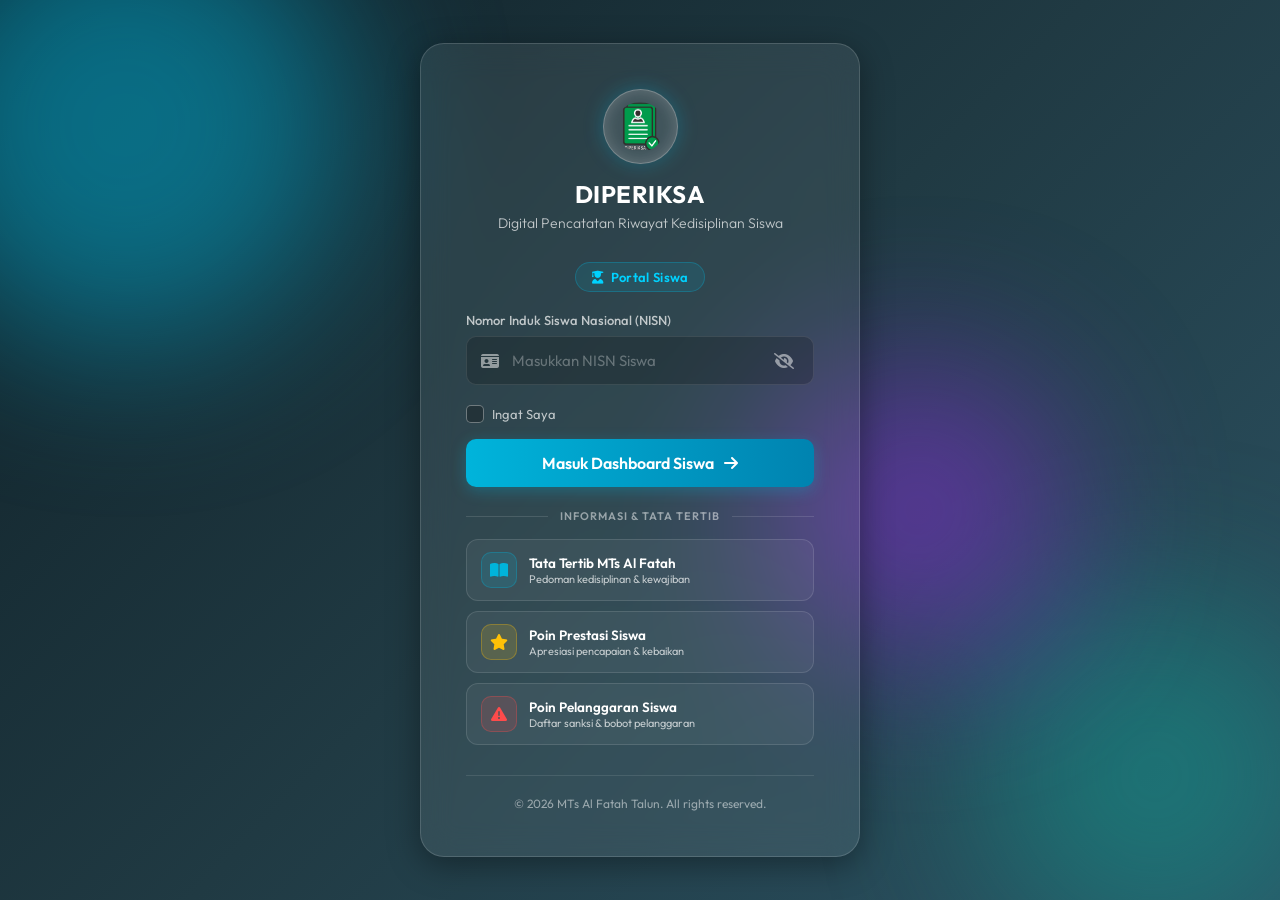
<file: index.html>
<!DOCTYPE html>
<html lang="id">

<head>
    <meta charset="UTF-8">
    <meta name="viewport" content="width=device-width, initial-scale=1.0">
    <title>DIPERIKSA - Portal Siswa MTs Al Fatah</title>
    <link rel="icon" type="image/x-icon" href="mts.ico">
    <meta name="theme-color" content="#2c5364">
    <link rel="manifest" href="site.webmanifest">
    <meta name="description" content="Digital Pencatatan Riwayat Kedisiplinan Siswa Al Fatah">
    <link rel="preconnect" href="https://fonts.googleapis.com">
    <link rel="preconnect" href="https://fonts.gstatic.com" crossorigin>
    <link href="https://fonts.googleapis.com/css2?family=Outfit:wght@300;400;500;600;700&display=swap" rel="stylesheet">
    <link rel="stylesheet" href="style.css">
    <link rel="stylesheet" href="https://cdnjs.cloudflare.com/ajax/libs/font-awesome/6.4.0/css/all.min.css">
</head>

<body>
    <div class="background-shapes">
        <div class="shape shape-1"></div>
        <div class="shape shape-2"></div>
        <div class="shape shape-3"></div>
    </div>

    <div class="login-container">
        <div class="login-header">
            <div class="logo-placeholder">
                <img src="logo.png" alt="Logo MTs Al Fatah" class="logo-img">
            </div>
            <h1>DIPERIKSA</h1>
            <p>Digital Pencatatan Riwayat Kedisiplinan Siswa</p>
        </div>

        <div class="role-badge-container">
            <div class="role-badge role-badge-siswa">
                <i class="fa-solid fa-user-graduate"></i> Portal Siswa
            </div>
        </div>

        <div class="form-wrapper">
            <!-- Form Login Siswa -->
            <form id="siswa-form" class="login-form active" onsubmit="handleLogin(event, 'siswa')">
                <div class="input-group">
                    <label for="nisn">Nomor Induk Siswa Nasional (NISN)</label>
                    <div class="input-wrapper">
                        <i class="fa-solid fa-id-card"></i>
                        <input type="password" id="nisn" placeholder="Masukkan NISN Siswa" required autocomplete="off" inputmode="numeric" pattern="[0-9]*" oninput="this.value = this.value.replace(/[^0-9]/g, '')" onkeypress="return (event.which ? event.which : event.keyCode) >= 48 && (event.which ? event.which : event.keyCode) <= 57">
                        <i class="fa-solid fa-eye-slash toggle-password" title="Tampilkan/Sembunyikan NISN"></i>
                    </div>
                </div>

                <div class="form-options">
                    <label class="remember-me">
                        <input type="checkbox" id="remember-siswa">
                        <span>Ingat Saya</span>
                    </label>
                </div>
                <button type="submit" class="submit-btn">
                    <span>Masuk Dashboard Siswa</span> <i class="fa-solid fa-arrow-right"></i>
                </button>
            </form>
        </div>

        <div class="section-divider">
            <span>Informasi & Tata Tertib</span>
        </div>

        <div class="rules-grid">
            <a href="tata-tertib.html" class="rule-card">
                <div class="rule-card-left">
                    <div class="rule-icon tatib">
                        <i class="fa-solid fa-book-open"></i>
                    </div>
                    <div class="rule-info">
                        <span class="rule-title">Tata Tertib MTs Al Fatah</span>
                        <span class="rule-desc">Pedoman kedisiplinan & kewajiban</span>
                    </div>
                </div>
            </a>

            <a href="point-prestasi.html" class="rule-card">
                <div class="rule-card-left">
                    <div class="rule-icon prestasi">
                        <i class="fa-solid fa-star"></i>
                    </div>
                    <div class="rule-info">
                        <span class="rule-title">Poin Prestasi Siswa</span>
                        <span class="rule-desc">Apresiasi pencapaian & kebaikan</span>
                    </div>
                </div>
            </a>

            <a href="point-pelanggaran.html" class="rule-card">
                <div class="rule-card-left">
                    <div class="rule-icon pelanggaran">
                        <i class="fa-solid fa-triangle-exclamation"></i>
                    </div>
                    <div class="rule-info">
                        <span class="rule-title">Poin Pelanggaran Siswa</span>
                        <span class="rule-desc">Daftar sanksi & bobot pelanggaran</span>
                    </div>
                </div>
            </a>
        </div>

        <div class="login-footer">
            <p>&copy; 2026 MTs Al Fatah Talun. All rights reserved.</p>
        </div>
    </div>

    <!-- PWA Install Prompt Banner -->
    <div id="install-container" class="install-container hidden">
        <div class="install-content">
            <div class="install-info">
                <img src="logo.png" alt="App Icon" class="install-icon">
                <div class="install-text">
                    <strong>Aplikasi DIPERIKSA</strong>
                    <span>Install aplikasi untuk akses lebih cepat</span>
                </div>
            </div>
            <div class="install-actions">
                <button id="install-btn" class="install-btn">Install</button>
                <button id="close-install-btn" class="close-install-btn"><i class="fa-solid fa-xmark"></i></button>
            </div>
        </div>
    </div>

    <!-- Notification Toast -->
    <div id="toast" class="toast">
        <i class="fa-solid fa-circle-exclamation toast-icon"></i>
        <span id="toast-message">Pesan notifikasi</span>
    </div>

    <script src="protection.js"></script>
    <script src="script.js"></script>
</body>

</html>
</file>
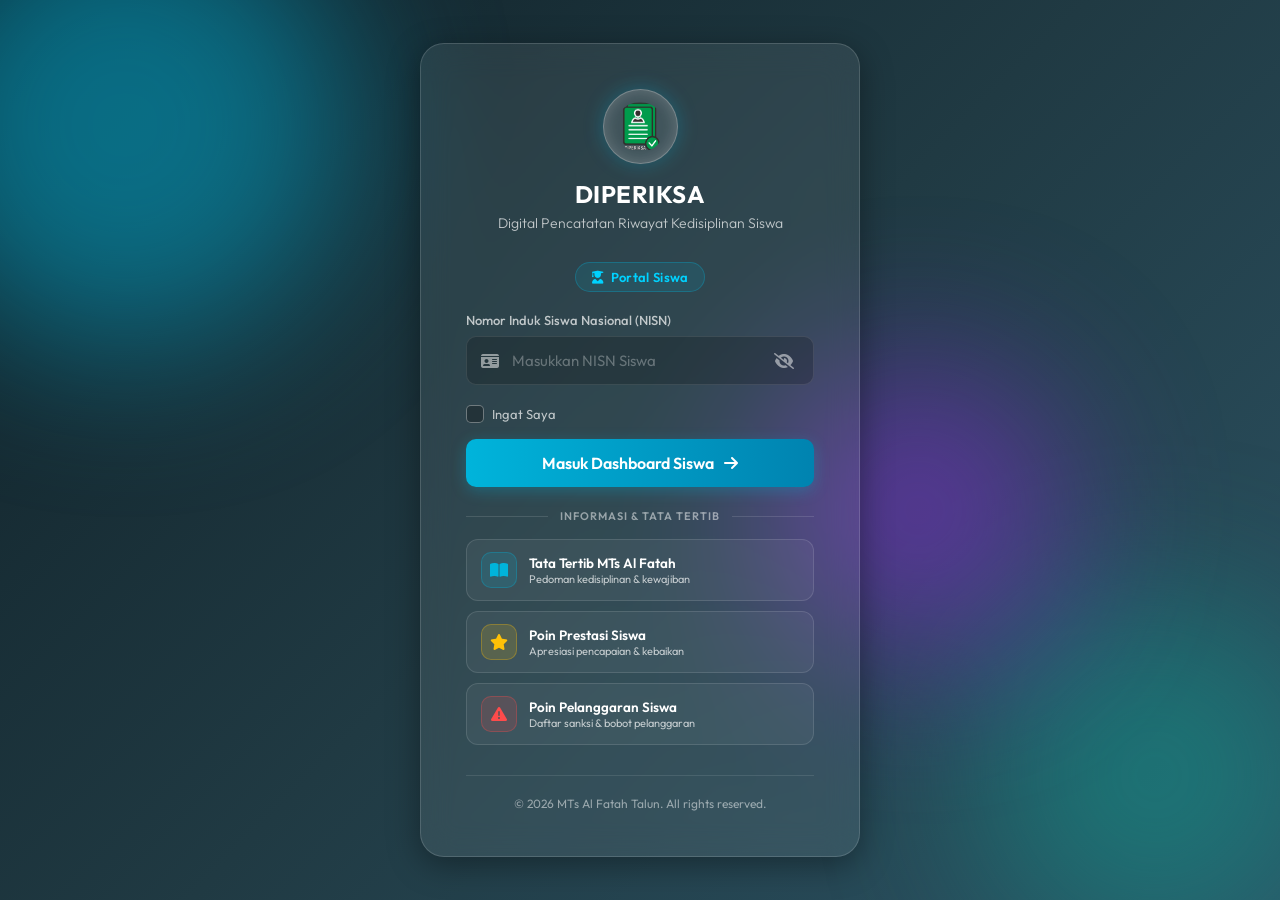
<file: dashboard-siswa.html>
<!DOCTYPE html>
<html lang="id">

<head>
    <meta charset="UTF-8">
    <meta name="viewport" content="width=device-width, initial-scale=1.0">
    <title>Dashboard Siswa - DIPERIKSA</title>
    <link rel="icon" type="image/x-icon" href="mts.ico">
    <meta name="description" content="Dashboard Siswa Digital Pencatatan Riwayat Kedisiplinan">
    <link rel="preconnect" href="https://fonts.googleapis.com">
    <link rel="preconnect" href="https://fonts.gstatic.com" crossorigin>
    <link href="https://fonts.googleapis.com/css2?family=Outfit:wght@300;400;500;600;700&display=swap" rel="stylesheet">
    <link rel="stylesheet" href="https://cdnjs.cloudflare.com/ajax/libs/font-awesome/6.4.0/css/all.min.css">
    <style>
        :root {
            --bg-color: #f4f7f6;
            --primary-color: #2c5364;
            --accent-color: #00b4db;
            --danger-color: #ff4b4b;
            --text-main: #333;
            --text-muted: #666;
            --card-bg: #ffffff;
            --border-radius: 16px;
            --shadow: 0 10px 30px rgba(0, 0, 0, 0.08);
            --transition: all 0.3s ease;
        }

        * {
            margin: 0;
            padding: 0;
            box-sizing: border-box;
            font-family: 'Outfit', sans-serif;
        }

        html {
            width: 100%;
            max-width: 100%;
            overflow-x: clip !important;
            overscroll-behavior-x: none;
            -webkit-text-size-adjust: 100%;
        }

        body {
            background-color: var(--bg-color);
            color: var(--text-main);
            min-height: 100vh;
            min-height: 100dvh;
            width: 100%;
            max-width: 100%;
            display: flex;
            flex-direction: column;
            overflow-x: clip !important;
            position: relative;
            touch-action: pan-y;
            overscroll-behavior-x: none;
        }

        /* Navbar */
        .navbar {
            background: linear-gradient(135deg, #0f2027, #203a43, #2c5364);
            color: white;
            padding: 15px 30px;
            display: flex;
            justify-content: space-between;
            align-items: center;
            box-shadow: 0 4px 15px rgba(0, 0, 0, 0.1);
            position: -webkit-sticky;
            position: sticky;
            top: 0;
            z-index: 1000;
        }

        .nav-brand {
            display: flex;
            align-items: center;
            gap: 10px;
            font-weight: 700;
            font-size: 20px;
        }

        .logout-btn {
            background: rgba(255, 255, 255, 0.1);
            color: white;
            border: 1px solid rgba(255, 255, 255, 0.2);
            padding: 8px 16px;
            border-radius: 8px;
            cursor: pointer;
            text-decoration: none;
            font-size: 14px;
            transition: var(--transition);
            display: flex;
            align-items: center;
            gap: 8px;
        }

        .logout-btn:hover {
            background: rgba(255, 75, 75, 0.2);
            border-color: rgba(255, 75, 75, 0.5);
            color: #ffbaba;
        }

        /* Main Content */
        .container {
            flex: 1;
            max-width: 1000px;
            width: 100%;
            margin: 40px auto;
            padding: 0 20px;
        }

        .dashboard-header {
            margin-bottom: 30px;
        }

        .dashboard-header h1 {
            font-size: 28px;
            color: var(--primary-color);
            margin-bottom: 5px;
        }

        .dashboard-header p {
            color: var(--text-muted);
        }

        /* Loading State */
        .loader-container {
            display: flex;
            flex-direction: column;
            align-items: center;
            justify-content: center;
            padding: 50px 0;
            color: var(--accent-color);
        }

        .loader-container i {
            font-size: 40px;
            margin-bottom: 15px;
        }

        /* Profile Card */
        .profile-card {
            background: var(--card-bg);
            border-radius: var(--border-radius);
            padding: 30px;
            box-shadow: var(--shadow);
            margin-bottom: 30px;
            display: flex;
            align-items: center;
            gap: 25px;
            border-left: 5px solid var(--accent-color);
            display: none;
            /* Hidden until loaded */
        }

        .profile-icon {
            width: 100px;
            height: 100px;
            background: rgba(0, 180, 219, 0.1);
            color: var(--accent-color);
            border-radius: 50%;
            display: flex;
            justify-content: center;
            align-items: center;
            font-size: 45px;
            overflow: hidden;
        }

        .profile-icon img {
            width: 100%;
            height: 100%;
            object-fit: contain;
            border-radius: 50%;
        }

        .profile-info h2 {
            font-size: 24px;
            margin-bottom: 10px;
            color: var(--primary-color);
        }

        .info-grid {
            display: flex;
            gap: 30px;
        }

        .info-item {
            display: flex;
            flex-direction: column;
        }

        .info-label {
            font-size: 12px;
            color: var(--text-muted);
            text-transform: uppercase;
            letter-spacing: 1px;
            margin-bottom: 3px;
        }

        .info-val {
            font-size: 16px;
            font-weight: 600;
        }

        /* Total Points Card */
        .points-summary {
            color: white;
            border-radius: 12px;
            padding: 15px 25px;
            display: flex;
            flex-direction: column;
            align-items: center;
            justify-content: center;
            margin-left: auto;
            transition: all 0.5s ease;
        }

        .points-summary.bg-green {
            background: linear-gradient(135deg, #11998e, #38ef7d);
            box-shadow: 0 5px 15px rgba(17, 153, 142, 0.3);
        }

        .points-summary.bg-yellow {
            background: linear-gradient(135deg, #f2c94c, #f2994a);
            box-shadow: 0 5px 15px rgba(242, 201, 76, 0.3);
        }

        .points-summary.bg-red {
            background: linear-gradient(135deg, #ff4b4b, #ff7b7b);
            box-shadow: 0 5px 15px rgba(255, 75, 75, 0.3);
        }

        .points-summary.bg-brown {
            background: linear-gradient(135deg, #8D6E63, #5D4037);
            box-shadow: 0 5px 15px rgba(93, 64, 55, 0.3);
        }

        .points-summary.bg-silver {
            background: linear-gradient(135deg, #e0e0e0, #9e9e9e);
            box-shadow: 0 5px 15px rgba(158, 158, 158, 0.3);
            color: #333;
        }

        .points-summary.bg-gold {
            background: linear-gradient(135deg, #FFD700, #FDB931);
            box-shadow: 0 5px 15px rgba(255, 215, 0, 0.3);
            color: #333;
        }

        .points-container {
            display: flex;
            gap: 15px;
            margin-left: auto;
        }

        .points-summary .label {
            font-size: 12px;
            opacity: 0.9;
        }

        .points-summary .total {
            font-size: 32px;
            font-weight: 700;
        }

        /* Violations Table */
        .violations-card {
            background: var(--card-bg);
            border-radius: var(--border-radius);
            padding: 30px;
            box-shadow: var(--shadow);
            display: none;
            /* Hidden until loaded */
        }

        .violations-card h3 {
            font-size: 20px;
            color: var(--primary-color);
            margin-bottom: 20px;
            display: flex;
            align-items: center;
            gap: 10px;
        }

        .table-responsive {
            width: 100%;
            max-width: 100%;
            overflow-x: auto !important;
            -webkit-overflow-scrolling: touch;
            touch-action: pan-x pan-y;
        }

        table {
            width: 100%;
            border-collapse: collapse;
        }

        th,
        td {
            padding: 15px;
            text-align: left;
            border-bottom: 1px solid #eee;
        }

        th {
            background: #f8fafc;
            color: var(--text-muted);
            font-weight: 600;
            font-size: 14px;
        }

        tr:last-child td {
            border-bottom: none;
        }

        tr:hover td {
            background: #f8fafc;
        }

        .point-badge {
            background: rgba(16, 185, 129, 0.1);
            color: #10b981;
            padding: 4px 10px;
            border-radius: 20px;
            font-weight: 600;
            font-size: 14px;
            display: inline-block;
        }

        .point-badge.yellow {
            background: rgba(245, 158, 11, 0.1);
            color: #f59e0b;
        }

        .point-badge.red {
            background: rgba(239, 68, 68, 0.1);
            color: #ef4444;
        }

        /* Responsive Card / Table Hybrid (Opsi 2: Touch-Friendly Card List) */
        .m-card-cell {
            display: none;
        }

        .d-cell {
            display: table-cell;
            vertical-align: middle;
        }

        .category-pill {
            font-size: 11px;
            font-weight: 700;
            text-transform: uppercase;
            padding: 2.5px 8px;
            border-radius: 6px;
            display: inline-block;
            letter-spacing: 0.3px;
        }

        .category-pill.green, .category-pill.point-badge {
            background: #dcfce7;
            color: #15803d;
        }

        .category-pill.yellow {
            background: #fef3c7;
            color: #b45309;
        }

        .category-pill.red {
            background: #fee2e2;
            color: #b91c1c;
        }

        .category-pill.blue {
            background: #e0f2fe;
            color: #0369a1;
        }

        .badge {
            padding: 3px 8px;
            border-radius: 20px;
            font-size: 12.5px;
            font-weight: 600;
            display: inline-block;
        }
        .badge.green { background: #d1fae5; color: #10b981; }
        .badge.yellow { background: #fef3c7; color: #f59e0b; }
        .badge.red { background: #fee2e2; color: #ef4444; }

        .empty-state {
            text-align: center;
            padding: 40px 20px;
            color: var(--text-muted);
        }

        .empty-state i {
            font-size: 40px;
            color: #ccc;
            margin-bottom: 15px;
        }

        /* Tombol & Modal Bukti Prestasi */
        .btn-bukti-action {
            display: inline-flex;
            align-items: center;
            justify-content: center;
            gap: 6px;
            padding: 6px 12px;
            font-size: 12px;
            font-weight: 600;
            border-radius: 8px;
            border: none;
            cursor: pointer;
            transition: all 0.2s ease;
            white-space: nowrap;
            text-decoration: none;
            font-family: inherit;
        }

        .btn-bukti-action.active {
            background: linear-gradient(135deg, #4f46e5, #0284c7);
            color: #ffffff;
            box-shadow: 0 2px 6px rgba(79, 70, 229, 0.25);
        }

        .btn-bukti-action.active:hover {
            transform: translateY(-1px);
            box-shadow: 0 4px 10px rgba(79, 70, 229, 0.35);
            filter: brightness(1.05);
        }

        .btn-bukti-action.active:active {
            transform: translateY(0);
        }

        .btn-bukti-action.disabled {
            background: #f1f5f9;
            color: #94a3b8;
            border: 1px dashed #cbd5e1;
            cursor: not-allowed;
            opacity: 0.85;
        }

        .modal-overlay {
            position: fixed;
            top: 0;
            left: 0;
            width: 100%;
            height: 100%;
            background: rgba(15, 23, 42, 0.65);
            backdrop-filter: blur(4px);
            display: flex;
            align-items: center;
            justify-content: center;
            z-index: 9999;
            padding: 16px;
            box-sizing: border-box;
            animation: fadeIn 0.2s ease;
        }

        .modal-content {
            background: #ffffff;
            border-radius: 16px;
            box-shadow: 0 20px 25px -5px rgba(0, 0, 0, 0.2), 0 10px 10px -5px rgba(0, 0, 0, 0.08);
            display: flex;
            flex-direction: column;
            overflow: hidden;
            animation: slideUp 0.25s ease;
        }

        .modal-header {
            display: flex;
            align-items: center;
            justify-content: space-between;
            padding: 14px 18px;
            border-bottom: 1px solid #e2e8f0;
        }

        .modal-close-btn {
            background: none;
            border: none;
            font-size: 26px;
            color: #64748b;
            cursor: pointer;
            line-height: 1;
            padding: 0 4px;
            transition: color 0.2s;
        }

        .modal-close-btn:hover {
            color: #0f172a;
        }

        @keyframes fadeIn {
            from { opacity: 0; }
            to { opacity: 1; }
        }

        @keyframes slideUp {
            from { transform: translateY(15px); opacity: 0; }
            to { transform: translateY(0); opacity: 1; }
        }

        .tabs {
            display: flex;
            gap: 10px;
            margin-bottom: 20px;
            border-bottom: 2px solid #eee;
            padding-bottom: 10px;
            flex-wrap: wrap;
        }

        .tab-btn {
            background: none;
            border: none;
            padding: 10px 20px;
            font-size: 16px;
            font-weight: 600;
            color: var(--text-muted);
            cursor: pointer;
            border-radius: 8px;
            transition: var(--transition);
        }

        .tab-btn:hover {
            background: #f1f5f9;
            color: var(--primary-color);
        }

        .tab-btn.active {
            background: var(--primary-color);
            color: white;
        }

        .tab-content {
            display: none;
        }

        .tab-content.active {
            display: block;
        }

        /* Responsive */
        @media (max-width: 768px) {
            .navbar {
                padding: 12px 15px;
            }

            .container {
                margin: 15px auto;
                padding: 0 12px;
                max-width: 100%;
            }

            .profile-card {
                padding: 20px 15px;
                flex-direction: column;
                text-align: center;
                gap: 15px;
                max-width: 100%;
            }

            .violations-card {
                padding: 20px 15px;
                max-width: 100%;
            }

            .info-grid {
                justify-content: center;
                flex-wrap: wrap;
                gap: 15px;
            }

            .points-container {
                flex-direction: column;
                margin: 10px auto 0;
                width: 100%;
            }

            .points-summary {
                margin: 0;
                width: 100%;
            }

            th,
            td {
                padding: 8px 6px;
                font-size: 12px;
                word-break: break-word;
            }

            th {
                font-size: 11px;
            }

            .point-badge {
                padding: 3px 6px;
                font-size: 11px;
            }

            /* Transform Tabel Riwayat Siswa menjadi Kartu Mobile */
            .responsive-card-table thead {
                display: none !important;
            }

            .responsive-card-table .d-cell {
                display: none !important;
            }

            .responsive-card-table {
                display: block !important;
                width: 100% !important;
                border: none !important;
            }

            .responsive-card-table tbody {
                display: flex !important;
                flex-direction: column !important;
                gap: 12px !important;
                width: 100% !important;
            }

            .responsive-card-table tbody tr {
                display: block;
                width: 100%;
                background: #ffffff;
                border: 1px solid #e2e8f0;
                border-radius: 12px;
                box-shadow: 0 2px 8px rgba(0, 0, 0, 0.04);
                box-sizing: border-box;
                overflow: hidden;
            }

            .responsive-card-table .m-card-cell {
                display: block !important;
                width: 100% !important;
                padding: 12px 14px !important;
                box-sizing: border-box !important;
                border: none !important;
            }

            .mobile-record-card {
                display: flex;
                flex-direction: column;
                gap: 8px;
                width: 100%;
            }

            .card-top-row {
                display: flex;
                align-items: center;
                justify-content: space-between;
                gap: 10px;
            }

            .card-point-badge {
                font-size: 12px;
                font-weight: 700;
                padding: 3px 8px;
                border-radius: 20px;
                display: inline-flex;
                align-items: center;
                letter-spacing: 0.3px;
                white-space: nowrap;
            }

            .card-content-box {
                background: #f8fafc;
                border-radius: 8px;
                padding: 10px 12px;
                margin-top: 2px;
                border-left: 4px solid #94a3b8;
            }

            .card-content-box.pelanggaran-box {
                border-left-color: #ef4444;
            }

            .card-content-box.prestasi-box {
                border-left-color: #10b981;
            }

            .card-desc-text {
                font-size: 13.5px;
                font-weight: 600;
                color: #1e293b;
                line-height: 1.35;
                word-break: break-word;
            }

            .card-bottom-row {
                display: flex;
                align-items: center;
                gap: 6px;
                margin-top: 2px;
                font-size: 11.5px;
                color: #64748b;
            }

            .card-date {
                font-size: 11.5px;
                color: #64748b;
                display: inline-flex;
                align-items: center;
                gap: 5px;
            }
        }
    </style>
</head>

<body>

    <nav class="navbar">
        <div class="nav-brand">
            <img src="logo.png" alt="Logo MTs Al Fatah" style="height: 28px; width: auto; object-fit: contain;">
            DIPERIKSA
        </div>
        <a href="index.html" class="logout-btn" onclick="return logoutSiswa(event);">
            <i class="fa-solid fa-right-from-bracket"></i> Keluar
        </a>
    </nav>

    <div class="container">
        <div class="dashboard-header">
            <h1>Dashboard Siswa</h1>
            <p>Informasi Poin Prestasi dan Pelanggaran</p>
        </div>

        <div id="loader" class="loader-container">
            <i class="fa-solid fa-circle-notch fa-spin"></i>
            <p>Memuat data dari database...</p>
        </div>

        <div id="profile-card" class="profile-card">
            <div class="profile-icon" id="profile-icon">
                <i class="fa-solid fa-user-graduate" id="profile-icon-fallback"></i>
                <img id="profile-photo" src="" alt="Foto Siswa" style="display: none;">
            </div>
            <div class="profile-info">
                <h2 id="student-name">Nama Lengkap</h2>
                <div class="info-grid">
                    <div class="info-item">
                        <span class="info-label">NISN</span>
                        <span class="info-val" id="student-nisn">-</span>
                    </div>
                    <div class="info-item">
                        <span class="info-label">Kelas</span>
                        <span class="info-val" id="student-class">-</span>
                    </div>
                </div>
            </div>
            <div class="points-container">
                <div class="points-summary" id="pelanggaran-summary">
                    <span class="label">Poin Pelanggaran</span>
                    <span class="total" id="total-points">0</span>
                </div>
                <div class="points-summary" id="prestasi-summary">
                    <span class="label">Poin Prestasi</span>
                    <span class="total" id="total-points-prestasi">0</span>
                </div>
            </div>
        </div>

        <div id="history-card" class="violations-card" style="display: none;">
            <div class="tabs">
                <button class="tab-btn active" onclick="switchHistoryTab('pelanggaran', this)"><i
                        class="fa-solid fa-clipboard-list"></i> Riwayat Pelanggaran</button>
                <button class="tab-btn" onclick="switchHistoryTab('prestasi', this)"><i class="fa-solid fa-star"></i> Riwayat
                    Prestasi</button>
            </div>

            <!-- TAB PELANGGARAN -->
            <div id="tab-pelanggaran" class="tab-content active">
                <div class="table-responsive">
                    <table id="violations-table" class="responsive-card-table">
                        <thead>
                            <tr>
                                <th>No</th>
                                <th>Tanggal</th>
                                <th>Kategori</th>
                                <th>Nama Pelanggaran</th>
                                <th>Poin</th>
                            </tr>
                        </thead>
                        <tbody id="violations-body">
                            <!-- Data will be populated here -->
                        </tbody>
                    </table>
                    <div id="empty-violations" class="empty-state" style="display: none;">
                        <i class="fa-regular fa-face-smile-beam"></i>
                        <p>Luar biasa! Anda tidak memiliki catatan pelanggaran.</p>
                    </div>
                </div>
            </div>

            <!-- TAB PRESTASI -->
            <div id="tab-prestasi" class="tab-content">
                <div class="table-responsive">
                    <table id="prestasi-table" class="responsive-card-table">
                        <thead>
                            <tr>
                                <th style="width: 50px; text-align: center;">No</th>
                                <th style="width: 110px;">Tanggal</th>
                                <th style="width: 120px;">Kategori</th>
                                <th>Nama Prestasi</th>
                                <th style="width: 80px; text-align: center;">Poin</th>
                                <th style="width: 130px; text-align: center;">Bukti</th>
                            </tr>
                        </thead>
                        <tbody id="prestasi-body">
                            <!-- Data will be populated here -->
                        </tbody>
                    </table>
                    <div id="empty-prestasi" class="empty-state" style="display: none;">
                        <i class="fa-regular fa-star"></i>
                        <p>Belum ada catatan prestasi. Teruslah berkarya!</p>
                    </div>
                </div>
            </div>
        </div>
    </div>

    <!-- MODAL LIHAT BUKTI PRESTASI -->
    <div id="modal-bukti" class="modal-overlay" style="display: none;">
        <div class="modal-content" style="max-width: 600px; width: 92%;">
            <div class="modal-header">
                <div>
                    <h4 id="modal-bukti-title" style="margin: 0; font-size: 16px; color: #0f172a; font-weight: 700;">Bukti Prestasi</h4>
                    <p id="modal-bukti-subtitle" style="margin: 4px 0 0; font-size: 12px; color: #64748b;"></p>
                </div>
                <button type="button" class="modal-close-btn" onclick="tutupModalBukti()" aria-label="Tutup">&times;</button>
            </div>
            <div class="modal-body" style="padding: 16px; text-align: center; max-height: 70vh; overflow-y: auto;">
                <div id="modal-bukti-loading" style="display: none; padding: 30px; color: #64748b;">
                    <i class="fa-solid fa-spinner fa-spin" style="font-size: 28px; color: #0284c7;"></i>
                    <p style="margin-top: 10px; font-size: 13px;">Memuat bukti...</p>
                </div>
                <div id="modal-bukti-preview-container" style="display: flex; justify-content: center; align-items: center; min-height: 180px;">
                    <img id="modal-bukti-img" src="" alt="Bukti Prestasi" style="max-width: 100%; max-height: 55vh; border-radius: 8px; box-shadow: 0 4px 12px rgba(0,0,0,0.1); object-fit: contain; display: none;" />
                    <iframe id="modal-bukti-iframe" src="" style="width: 100%; height: 55vh; border: none; border-radius: 8px; display: none;"></iframe>
                    <div id="modal-bukti-fallback" style="display: none; padding: 25px; color: #64748b;">
                        <i class="fa-solid fa-file-circle-question" style="font-size: 40px; color: #94a3b8; margin-bottom: 12px;"></i>
                        <p style="font-size: 13px; margin: 0;">Pratinjau tidak dapat dimuat langsung di browser.</p>
                        <p style="font-size: 12px; color: #94a3b8; margin: 4px 0 0;">Silakan klik tombol "Buka File Asli" di bawah ini.</p>
                    </div>
                </div>
            </div>
            <div class="modal-footer" style="display: flex; justify-content: space-between; align-items: center; padding: 12px 16px; border-top: 1px solid #e2e8f0; background: #f8fafc; border-radius: 0 0 16px 16px;">
                <a id="modal-bukti-link" href="#" target="_blank" rel="noopener noreferrer" class="btn-bukti-action active" style="text-decoration: none;">
                    <i class="fa-solid fa-arrow-up-right-from-square"></i> Buka File Asli
                </a>
                <button type="button" class="tab-btn" onclick="tutupModalBukti()" style="padding: 6px 14px; font-size: 13px; background: #e2e8f0; color: #334155;">Tutup</button>
            </div>
        </div>
    </div>

    <script>
        document.addEventListener('DOMContentLoaded', () => {
            // Cek apakah siswa sudah login
            const loggedInNISN = sessionStorage.getItem('siswaNISN');
            if (!loggedInNISN) {
                alert('Anda belum login atau sesi telah berakhir!');
                window.location.replace('index.html');
                return;
            }

            initSiswaHistoryNavigation();

            // Ganti dengan ID Spreadsheet Anda
            const SPREADSHEET_ID = '1jFFuABePc7tGcc0rG7K8G0aV4lRIQJuVuV-FzDIAzf4';

            // Konfigurasi Nama Sheet (Tab di bagian bawah Google Sheet)
            // GANTI SESUAI DENGAN NAMA SHEET ANDA!
            const SHEET_SISWA = 'Siswa';             // Sheet berisi: A(NISN), B(Nama), C(Foto URL)
            const SHEET_PELANGGARAN = 'Pelanggaran'; // Sheet berisi: A(NISN), B(Tanggal), C(Kategori), D(Nama Pelanggaran), E(Poin)
            const SHEET_PRESTASI = 'Prestasi';       // Sheet berisi: A(NISN), B(Tanggal), C(Kategori), D(Nama Prestasi), E(Poin)

            fetchDashboardData(loggedInNISN, SPREADSHEET_ID, SHEET_SISWA, SHEET_PELANGGARAN, SHEET_PRESTASI);
        });

        async function fetchDashboardData(nisnTarget, spreadsheetId, sheetSiswa, sheetPelanggaran, sheetPrestasi) {
            try {
                // 1. Ambil Data Profil Siswa (A: NISN, B: Nama, C: Kelas, D: No. WA, E: Foto URL)
                const dataSiswa = await fetchJSONP(
                    `https://docs.google.com/spreadsheets/d/${spreadsheetId}/gviz/tq?sheet=${encodeURIComponent(sheetSiswa)}&tq=SELECT%20A,B,C,D,E`
                );

                // 2. Ambil Data Riwayat Pelanggaran (A: NISN, B: Nama, C: Tanggal, D: Kategori, E: Nama Pelanggaran, F: Poin, G: Keterangan)
                const dataPelanggaran = await fetchJSONP(
                    `https://docs.google.com/spreadsheets/d/${spreadsheetId}/gviz/tq?sheet=${encodeURIComponent(sheetPelanggaran)}&tq=SELECT%20A,B,C,D,E,F,G`
                );

                // 3. Ambil Data Riwayat Prestasi (A: NISN, B: Nama, C: Tanggal, D: Kategori, E: Nama Prestasi, F: Poin, G: Keterangan, H: Bukti)
                let dataPrestasi = null;
                try {
                    dataPrestasi = await fetchJSONP(
                        `https://docs.google.com/spreadsheets/d/${spreadsheetId}/gviz/tq?sheet=${encodeURIComponent(sheetPrestasi)}&tq=SELECT%20A,B,C,D,E,F,G,H`
                    );
                } catch (e) {
                    try {
                        dataPrestasi = await fetchJSONP(
                            `https://docs.google.com/spreadsheets/d/${spreadsheetId}/gviz/tq?sheet=${encodeURIComponent(sheetPrestasi)}&tq=SELECT%20A,B,C,D,E,F,G`
                        );
                    } catch (e2) {
                        console.warn("Sheet Prestasi mungkin belum dibuat.");
                    }
                }

                processData(dataSiswa, dataPelanggaran, dataPrestasi, nisnTarget);

            } catch (error) {
                console.error('Error detail:', error);
                console.error('Error message:', error.message);
                console.error('Error stack:', error.stack);
                document.getElementById('loader').innerHTML = `
                    <i class="fa-solid fa-triangle-exclamation" style="color: var(--danger-color)"></i>
                    <p style="color: var(--danger-color)">Gagal memuat data. Pastikan nama sheet benar dan berstatus Publik.</p>
                    <p style="color: var(--danger-color); font-size: 12px; margin-top: 10px;">Error: ${error.message}</p>
                `;
            }
        }

        // Fungsi bantuan untuk melakukan fetch JSONP
        function fetchJSONP(url) {
            return new Promise((resolve, reject) => {
                const callbackName = 'gvizDash_' + Math.round(100000 * Math.random());
                window[callbackName] = function (json) {
                    delete window[callbackName];
                    document.body.removeChild(script);
                    resolve(json);
                };

                const script = document.createElement('script');
                // Tambahkan responseHandler ke URL
                script.src = `${url}&tqx=out:json;responseHandler:${callbackName}`;
                script.onerror = () => reject(new Error('Gagal mengambil data JSONP'));
                document.body.appendChild(script);
            });
        }

        function formatNISN(rawVal, formattedVal) {
            let str = formattedVal ? String(formattedVal) : String(rawVal);
            str = str.replace(/[,.]/g, '').trim();
            if (str.length === 9) return "0" + str;
            return str;
        }

        function escapeHtml(str) {
            if (str == null) return '';
            return String(str)
                .replace(/&/g, '&amp;')
                .replace(/</g, '&lt;')
                .replace(/>/g, '&gt;')
                .replace(/"/g, '&quot;')
                .replace(/'/g, '&#039;');
        }

        function escapeJs(str) {
            if (str == null) return '';
            return String(str)
                .replace(/\\/g, '\\\\')
                .replace(/'/g, "\\'")
                .replace(/"/g, '&quot;')
                .replace(/\n/g, ' ')
                .replace(/\r/g, '');
        }

        function extractDriveId(url) {
            if (!url) return null;
            const str = String(url).trim();
            const m1 = str.match(/\/file\/d\/([a-zA-Z0-9_-]+)/);
            if (m1 && m1[1]) return m1[1];
            const m2 = str.match(/[?&]id=([a-zA-Z0-9_-]+)/);
            if (m2 && m2[1]) return m2[1];
            const m3 = str.match(/\/d\/([a-zA-Z0-9_-]+)/);
            if (m3 && m3[1]) return m3[1];
            return null;
        }

        function convertGoogleDriveUrl(url) {
            // Konversi URL Google Drive sharing ke direct link
            if (!url || url.trim() === "") return url;
            
            // Cek apakah URL adalah Google Drive sharing
            const drivePattern = /drive\.google\.com\/file\/d\/([a-zA-Z0-9_-]+)/;
            const match = url.match(drivePattern);
            
            if (match && match[1]) {
                const fileId = match[1];
                // Coba beberapa format URL Google Drive
                return `https://lh3.googleusercontent.com/d/${fileId}=w400-h400`;
            }
            
            // Jika bukan URL Google Drive, kembalikan URL asli
            return url;
        }

        function generatePhotoUrlFromFolder(nisn) {
            // Generate URL otomatis berdasarkan NISN dari folder yang sudah di-share
            // Asumsi: file foto bernama sesuai NISN (contoh: 3129256968.jpg)
            const folderId = '16gs_h8dOKYhDzkuScIaruF1djltSKz5e';
            // Format URL untuk file di folder Google Drive
            return `https://lh3.googleusercontent.com/d/${folderId}/${nisn}.jpg=w400-h400`;
        }

        function processData(jsonSiswa, jsonPelanggaran, jsonPrestasi, targetNISN) {
            let studentName = "Nama Tidak Ditemukan";
            let studentClass = "-";
            let studentPhoto = "";
            let totalPoints = 0;
            let totalPointsPrestasi = 0;
            let violationsHTML = "";
            let violationCount = 0;

            // --- PROSES DATA PROFIL SISWA ---
            if (jsonSiswa && jsonSiswa.table && jsonSiswa.table.rows) {
                const rowsSiswa = jsonSiswa.table.rows;
                for (let i = 0; i < rowsSiswa.length; i++) {
                    const row = rowsSiswa[i].c;
                    if (row[0] && row[0].v != null) {
                        const sheetNisn = formatNISN(row[0].v, row[0].f);
                        if (sheetNisn === targetNISN) {
                            if (row[1] && row[1].v) studentName = String(row[1].v);
                            
                            // Kolom C adalah Kelas di Sheet SISWA
                            if (row[2] && row[2].v != null) {
                                studentClass = String(row[2].v).trim();
                            }

                            // Kolom E adalah Foto URL di Sheet SISWA (Kolom D adalah No. WA)
                            if (row[4] && row[4].v != null && String(row[4].v).trim() !== "") {
                                studentPhoto = convertGoogleDriveUrl(String(row[4].v).trim());
                            } else {
                                // Fallback otomatis dari Google Drive folder jika kolom E belum terisi
                                studentPhoto = generatePhotoUrlFromFolder(targetNISN);
                            }
                            
                            break; // Berhenti mencari jika sudah ketemu
                        }
                    }
                }
            }

            // --- PROSES DATA PELANGGARAN ---
            if (jsonPelanggaran && jsonPelanggaran.table && jsonPelanggaran.table.rows) {
                const rowsPelanggaran = jsonPelanggaran.table.rows;
                for (let i = 0; i < rowsPelanggaran.length; i++) {
                    const row = rowsPelanggaran[i].c;
                    if (row[0] && row[0].v != null) {
                        const sheetNisn = formatNISN(row[0].v, row[0].f);

                        if (sheetNisn === targetNISN) {
                            // Asumsi struktur Sheet Pelanggaran: A(NISN), B(Nama), C(Tanggal), D(Kategori), E(Nama Pelanggaran), F(Poin), G(Keterangan)
                            const tanggalStr = row[2] && row[2].f ? row[2].f : (row[2] && row[2].v ? String(row[2].v) : "-");
                            const kategoriStr = row[3] && row[3].v ? String(row[3].v) : "-";
                            const pelanggaranStr = row[4] && row[4].v ? String(row[4].v) : "-";
                            const poinStr = row[5] && row[5].v ? String(row[5].v) : "0";
                            const catatanStr = (row[6] && row[6].v != null) ? String(row[6].v).trim() : "";

                            const poin = parseInt(poinStr) || 0;

                            if (kategoriStr !== "-" || pelanggaranStr !== "-") {
                                violationCount++;
                                totalPoints += poin;

                                let badgeClass = 'green';
                                if (kategoriStr.toLowerCase().includes('sedang')) badgeClass = 'yellow';
                                if (kategoriStr.toLowerCase().includes('berat')) badgeClass = 'red';

                                violationsHTML += `
                                    <tr>
                                        <!-- Desktop Cells -->
                                        <td class="d-cell" style="text-align: center; font-weight: 500;">${violationCount}</td>
                                        <td class="d-cell" style="color: var(--text-muted); font-size: 13px;">${tanggalStr}</td>
                                        <td class="d-cell"><span class="category-pill ${badgeClass}">${kategoriStr}</span></td>
                                        <td class="d-cell" style="font-weight: 500; color: #1e293b;">
                                            ${pelanggaranStr}
                                            ${catatanStr ? `<div style="font-size: 11.5px; color: var(--text-muted); font-weight: normal; margin-top: 2px;"><em>Ket: ${catatanStr}</em></div>` : ''}
                                        </td>
                                        <td class="d-cell" style="text-align: center;"><span class="badge ${badgeClass}" style="font-weight: 700;">+${poin}</span></td>

                                        <!-- Mobile Card Cell -->
                                        <td class="m-card-cell">
                                            <div class="mobile-record-card">
                                                <div class="card-top-row">
                                                    <span class="badge ${badgeClass} card-point-badge">+${poin} POIN</span>
                                                    <span class="category-pill ${badgeClass}">${kategoriStr}</span>
                                                </div>
                                                <div class="card-content-box pelanggaran-box">
                                                    <div class="card-desc-text">${pelanggaranStr}</div>
                                                    ${catatanStr ? `<div style="font-size: 12px; color: #64748b; margin-top: 4px;"><em>Ket: ${catatanStr}</em></div>` : ''}
                                                </div>
                                                <div class="card-bottom-row">
                                                    <div class="card-date"><i class="fa-regular fa-calendar-days"></i> ${tanggalStr}</div>
                                                </div>
                                            </div>
                                        </td>
                                    </tr>
                                `;
                            }
                        }
                    }
                }
            }

            // --- PROSES DATA PRESTASI ---
            let prestasiHTML = "";
            let prestasiCount = 0;
            if (jsonPrestasi && jsonPrestasi.table && jsonPrestasi.table.rows) {
                const rowsPrestasi = jsonPrestasi.table.rows;
                for (let i = 0; i < rowsPrestasi.length; i++) {
                    const row = rowsPrestasi[i].c;
                    if (row[0] && row[0].v != null) {
                        const sheetNisn = formatNISN(row[0].v, row[0].f);
                        if (sheetNisn === targetNISN) {
                            const tanggalStr = row[2] && row[2].f ? row[2].f : (row[2] && row[2].v ? String(row[2].v) : "-");
                            const kategoriStr = row[3] && row[3].v ? String(row[3].v) : "-";
                            const prestasiStr = row[4] && row[4].v ? String(row[4].v) : "-";
                            const poinStr = row[5] && row[5].v ? String(row[5].v) : "0";
                            const catatanStr = (row[6] && row[6].v != null) ? String(row[6].v).trim() : "";
                            let buktiStr = (row[7] && row[7].v != null) ? String(row[7].v).trim() : "";
                            // Fallback jika URL ada di kolom keterangan
                            if (!buktiStr && (catatanStr.startsWith('http://') || catatanStr.startsWith('https://') || catatanStr.startsWith('drive.google.com'))) {
                                buktiStr = catatanStr;
                            }

                            const poin = parseInt(poinStr) || 0;
                            if (kategoriStr !== "-" || prestasiStr !== "-") {
                                prestasiCount++;
                                totalPointsPrestasi += poin;

                                let badgeClass = 'green';
                                prestasiHTML += `
                                    <tr>
                                        <!-- Desktop Cells -->
                                        <td class="d-cell" style="text-align: center; font-weight: 500;">${prestasiCount}</td>
                                        <td class="d-cell" style="color: var(--text-muted); font-size: 13px;">${tanggalStr}</td>
                                        <td class="d-cell"><span class="category-pill blue">${kategoriStr}</span></td>
                                        <td class="d-cell" style="font-weight: 500; color: #1e293b;">
                                            ${prestasiStr}
                                            ${(catatanStr && catatanStr !== buktiStr) ? `<div style="font-size: 11.5px; color: var(--text-muted); font-weight: normal; margin-top: 2px;"><em>Ket: ${escapeHtml(catatanStr)}</em></div>` : ''}
                                        </td>
                                        <td class="d-cell" style="text-align: center;"><span class="badge green" style="font-weight: 700;">+${poin}</span></td>
                                        <td class="d-cell" style="text-align: center;">
                                            ${buktiStr ? `
                                                <button type="button" class="btn-bukti-action active" onclick="bukaModalBukti('${escapeJs(buktiStr)}', '${escapeJs(prestasiStr)}', '${escapeJs(kategoriStr)}', '${escapeJs(tanggalStr)}')">
                                                    <i class="fa-solid fa-file-image"></i> Lihat Bukti
                                                </button>
                                            ` : `
                                                <button type="button" class="btn-bukti-action disabled" disabled title="Belum ada bukti sertifikat yang diunggah">
                                                    <i class="fa-solid fa-ban"></i> Belum Ada
                                                </button>
                                            `}
                                        </td>

                                        <!-- Mobile Card Cell -->
                                        <td class="m-card-cell">
                                            <div class="mobile-record-card">
                                                <div class="card-top-row">
                                                    <span class="badge green card-point-badge">+${poin} POIN</span>
                                                    <span class="category-pill blue">${kategoriStr}</span>
                                                </div>
                                                <div class="card-content-box prestasi-box">
                                                    <div class="card-desc-text">${prestasiStr}</div>
                                                    ${(catatanStr && catatanStr !== buktiStr) ? `<div style="font-size: 12px; color: #64748b; margin-top: 4px;"><em>Ket: ${escapeHtml(catatanStr)}</em></div>` : ''}
                                                </div>
                                                <div class="card-bottom-row" style="display: flex; align-items: center; justify-content: space-between; flex-wrap: wrap; gap: 8px;">
                                                    <div class="card-date"><i class="fa-regular fa-calendar-days"></i> ${tanggalStr}</div>
                                                    ${buktiStr ? `
                                                        <button type="button" class="btn-bukti-action active" onclick="bukaModalBukti('${escapeJs(buktiStr)}', '${escapeJs(prestasiStr)}', '${escapeJs(kategoriStr)}', '${escapeJs(tanggalStr)}')">
                                                            <i class="fa-solid fa-file-image"></i> Lihat Bukti
                                                        </button>
                                                    ` : `
                                                        <span style="font-size: 11.5px; color: #94a3b8;"><i class="fa-solid fa-ban"></i> Belum ada bukti</span>
                                                    `}
                                                </div>
                                            </div>
                                        </td>
                                    </tr>
                                `;
                            }
                        }
                    }
                }
            }

            // --- UPDATE ANTARMUKA (UI) ---
            document.getElementById('loader').style.display = 'none';
            document.getElementById('profile-card').style.display = 'flex';
            document.getElementById('history-card').style.display = 'block';

            document.getElementById('student-nisn').textContent = targetNISN;
            document.getElementById('student-name').textContent = studentName;
            document.getElementById('student-class').textContent = studentClass;
            document.getElementById('total-points').textContent = totalPoints;
            document.getElementById('total-points-prestasi').textContent = totalPointsPrestasi;

            // Tampilkan foto siswa jika tersedia
            const profilePhoto = document.getElementById('profile-photo');
            const profileIconFallback = document.getElementById('profile-icon-fallback');
            
            if (studentPhoto && studentPhoto.trim() !== "") {
                profilePhoto.src = studentPhoto;
                profilePhoto.style.display = 'block';
                profileIconFallback.style.display = 'none';
                
                // Error handling jika gambar gagal dimuat
                profilePhoto.onerror = function() {
                    profilePhoto.style.display = 'none';
                    profileIconFallback.style.display = 'block';
                };
            } else {
                profilePhoto.style.display = 'none';
                profileIconFallback.style.display = 'block';
            }

            // Atur warna background total poin Pelanggaran
            const pointsSummaryEl = document.getElementById('pelanggaran-summary');
            pointsSummaryEl.classList.remove('bg-green', 'bg-yellow', 'bg-red');
            if (totalPoints <= 50) {
                pointsSummaryEl.classList.add('bg-green');
            } else if (totalPoints <= 80) {
                pointsSummaryEl.classList.add('bg-yellow');
            } else {
                pointsSummaryEl.classList.add('bg-red');
            }

            // Atur warna background total poin Prestasi
            const prestasiSummaryEl = document.getElementById('prestasi-summary');
            prestasiSummaryEl.classList.remove('bg-brown', 'bg-silver', 'bg-gold');
            if (totalPointsPrestasi <= 30) {
                prestasiSummaryEl.classList.add('bg-brown');
            } else if (totalPointsPrestasi <= 79) {
                prestasiSummaryEl.classList.add('bg-silver');
            } else {
                prestasiSummaryEl.classList.add('bg-gold');
            }

            if (violationCount > 0) {
                document.getElementById('violations-body').innerHTML = violationsHTML;
                document.getElementById('empty-violations').style.display = 'none';
                document.getElementById('violations-table').style.display = 'table';
            } else {
                document.getElementById('violations-body').innerHTML = "";
                document.getElementById('empty-violations').style.display = 'block';
                document.getElementById('violations-table').style.display = 'none';
            }

            if (prestasiCount > 0) {
                document.getElementById('prestasi-body').innerHTML = prestasiHTML;
                document.getElementById('empty-prestasi').style.display = 'none';
                document.getElementById('prestasi-table').style.display = 'table';
            } else {
                document.getElementById('prestasi-body').innerHTML = "";
                document.getElementById('empty-prestasi').style.display = 'block';
                document.getElementById('prestasi-table').style.display = 'none';
            }
        }

        function bukaModalBukti(url, namaPrestasi, kategori, tanggal) {
            if (!url) return;
            const modal = document.getElementById('modal-bukti');
            const titleEl = document.getElementById('modal-bukti-title');
            const subtitleEl = document.getElementById('modal-bukti-subtitle');
            const imgEl = document.getElementById('modal-bukti-img');
            const iframeEl = document.getElementById('modal-bukti-iframe');
            const fallbackEl = document.getElementById('modal-bukti-fallback');
            const linkEl = document.getElementById('modal-bukti-link');
            const loadingEl = document.getElementById('modal-bukti-loading');

            if (titleEl) titleEl.textContent = namaPrestasi || 'Bukti Prestasi';
            const sub = [];
            if (kategori && kategori !== '-') sub.push('Kategori: ' + kategori);
            if (tanggal && tanggal !== '-') sub.push('Tanggal: ' + tanggal);
            if (subtitleEl) subtitleEl.textContent = sub.join(' • ');

            const driveId = extractDriveId(url);
            const viewUrl = driveId ? `https://drive.google.com/file/d/${driveId}/view?usp=sharing` : url;
            if (linkEl) linkEl.href = viewUrl;

            if (loadingEl) loadingEl.style.display = 'block';
            if (imgEl) { imgEl.style.display = 'none'; imgEl.src = ''; }
            if (iframeEl) { iframeEl.style.display = 'none'; iframeEl.src = ''; }
            if (fallbackEl) fallbackEl.style.display = 'none';

            if (driveId) {
                if (imgEl) {
                    imgEl.onload = function () {
                        if (loadingEl) loadingEl.style.display = 'none';
                        imgEl.style.display = 'block';
                    };
                    imgEl.onerror = function () {
                        imgEl.style.display = 'none';
                        if (iframeEl) {
                            iframeEl.src = `https://drive.google.com/file/d/${driveId}/preview`;
                            iframeEl.onload = function () {
                                if (loadingEl) loadingEl.style.display = 'none';
                                iframeEl.style.display = 'block';
                            };
                            iframeEl.onerror = function () {
                                if (loadingEl) loadingEl.style.display = 'none';
                                if (fallbackEl) fallbackEl.style.display = 'block';
                            };
                        } else {
                            if (loadingEl) loadingEl.style.display = 'none';
                            if (fallbackEl) fallbackEl.style.display = 'block';
                        }
                    };
                    imgEl.src = `https://lh3.googleusercontent.com/d/${driveId}=w1600`;
                }
            } else {
                if (imgEl) {
                    imgEl.onload = function () {
                        if (loadingEl) loadingEl.style.display = 'none';
                        imgEl.style.display = 'block';
                    };
                    imgEl.onerror = function () {
                        if (loadingEl) loadingEl.style.display = 'none';
                        if (fallbackEl) fallbackEl.style.display = 'block';
                    };
                    imgEl.src = url;
                }
            }

            if (modal) modal.style.display = 'flex';
        }

        function tutupModalBukti() {
            const modal = document.getElementById('modal-bukti');
            if (modal) modal.style.display = 'none';
            const imgEl = document.getElementById('modal-bukti-img');
            const iframeEl = document.getElementById('modal-bukti-iframe');
            if (imgEl) { imgEl.src = ''; imgEl.style.display = 'none'; }
            if (iframeEl) { iframeEl.src = ''; iframeEl.style.display = 'none'; }
        }

        // Tutup modal jika klik backdrop atau tombol Escape
        document.addEventListener('click', (e) => {
            const modal = document.getElementById('modal-bukti');
            if (modal && e.target === modal) {
                tutupModalBukti();
            }
        });
        document.addEventListener('keydown', (e) => {
            if (e.key === 'Escape') {
                tutupModalBukti();
            }
        });

        let siswaTabDepth = 0;
        let pendingSiswaLogout = false;

        function initSiswaHistoryNavigation() {
            siswaTabDepth = 0;
            pendingSiswaLogout = false;
            try {
                history.replaceState({ siswaDepth: 0 }, '');
            } catch (e) {}
        }

        function logoutSiswa(e) {
            if (e) e.preventDefault();
            sessionStorage.removeItem('siswaNISN');
            if (siswaTabDepth > 0) {
                pendingSiswaLogout = true;
                try {
                    history.go(-siswaTabDepth);
                } catch (err) {
                    window.location.replace('index.html');
                }
            } else {
                window.location.replace('index.html');
            }
            return false;
        }

        window.addEventListener('popstate', (e) => {
            const modal = document.getElementById('modal-bukti');
            if (modal && modal.style.display === 'flex') {
                tutupModalBukti();
            }
            if (pendingSiswaLogout) {
                pendingSiswaLogout = false;
                window.location.replace('index.html');
                return;
            }
            const targetDepth = (e.state && typeof e.state.siswaDepth === 'number')
                ? e.state.siswaDepth
                : 0;
            if (siswaTabDepth > targetDepth) {
                siswaTabDepth = targetDepth;
                switchHistoryTab('pelanggaran', null, { fromPopState: true });
            }
        });

        function switchHistoryTab(tabId, btnEl, opts = {}) {
            document.querySelectorAll('.tab-btn').forEach(btn => btn.classList.remove('active'));
            const activeBtn = btnEl || document.querySelector(`.tab-btn[onclick*="'${tabId}'"]`);
            if (activeBtn) activeBtn.classList.add('active');

            document.querySelectorAll('.tab-content').forEach(content => content.classList.remove('active'));
            const targetContent = document.getElementById('tab-' + tabId);
            if (targetContent) targetContent.classList.add('active');

            if (!opts.fromPopState) {
                if (tabId !== 'pelanggaran' && siswaTabDepth === 0) {
                    siswaTabDepth = 1;
                    try {
                        history.pushState({ siswaDepth: 1 }, '');
                    } catch (e) {}
                } else if (tabId === 'pelanggaran' && siswaTabDepth > 0) {
                    siswaTabDepth = 0;
                    try {
                        history.back();
                    } catch (e) {}
                }
            }
        }
    </script>
    <script src="protection.js"></script>
</body>

</html>
</file>
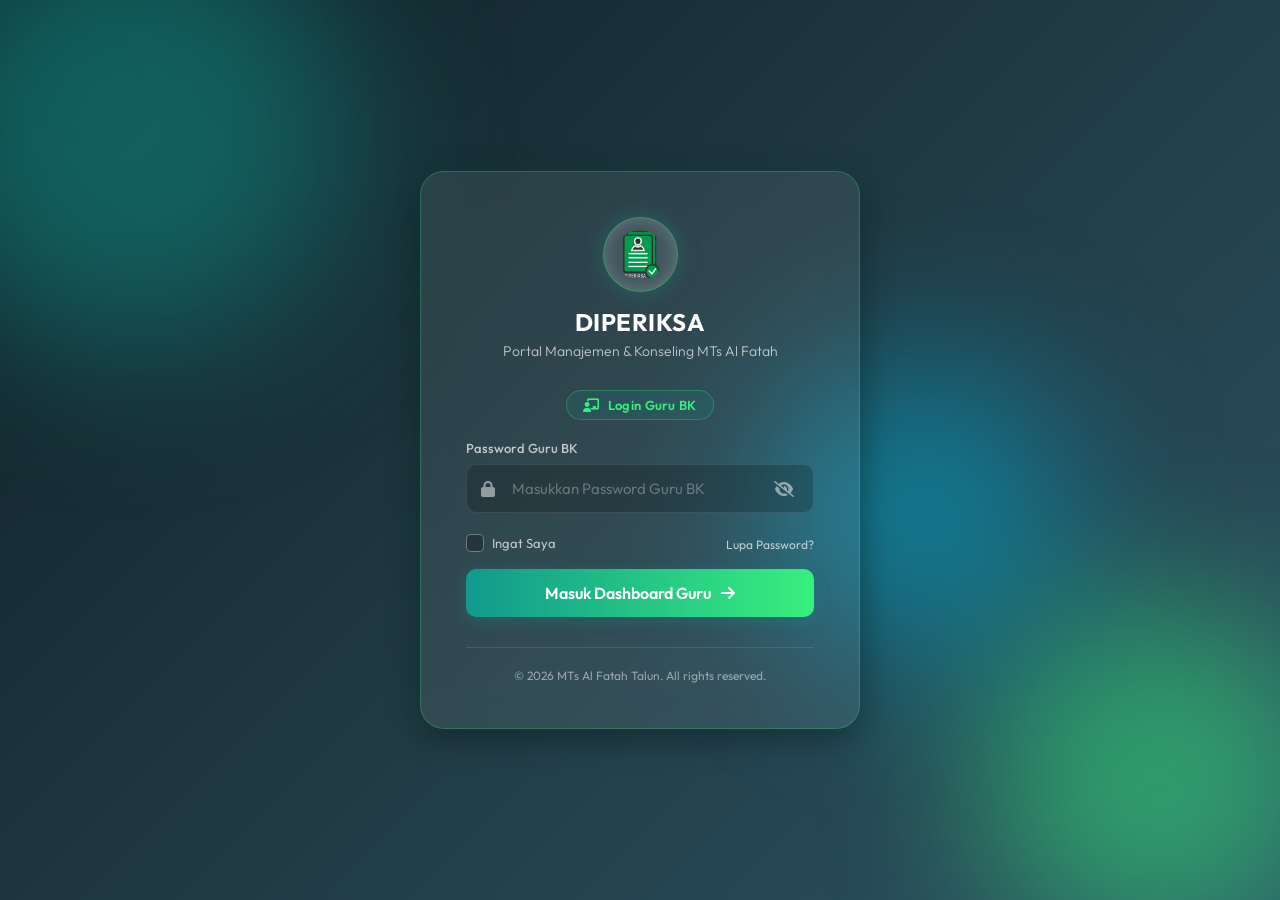
<file: login-guru.html>
<!DOCTYPE html>
<html lang="id">

<head>
    <meta charset="UTF-8">
    <meta name="viewport" content="width=device-width, initial-scale=1.0">
    <title>DIPERIKSA - Login Guru BK</title>
    <link rel="icon" type="image/x-icon" href="mts.ico">
    <meta name="theme-color" content="#11998e">
    <link rel="manifest" href="site.webmanifest">
    <meta name="description" content="Login Khusus Guru BK dan Manajemen Kedisiplinan MTs Al Fatah">
    <link rel="preconnect" href="https://fonts.googleapis.com">
    <link rel="preconnect" href="https://fonts.gstatic.com" crossorigin>
    <link href="https://fonts.googleapis.com/css2?family=Outfit:wght@300;400;500;600;700&display=swap" rel="stylesheet">
    <link rel="stylesheet" href="style.css">
    <link rel="stylesheet" href="https://cdnjs.cloudflare.com/ajax/libs/font-awesome/6.4.0/css/all.min.css">
</head>

<body>
    <div class="background-shapes">
        <div class="shape shape-1" style="background: #11998e;"></div>
        <div class="shape shape-2" style="background: #38ef7d;"></div>
        <div class="shape shape-3" style="background: #00b4db;"></div>
    </div>

    <div class="login-container guru-theme">
        <div class="login-header">
            <div class="logo-placeholder">
                <img src="logo.png" alt="Logo MTs Al Fatah" class="logo-img">
            </div>
            <h1>DIPERIKSA</h1>
            <p>Portal Manajemen & Konseling MTs Al Fatah</p>
        </div>

        <div class="role-badge-container">
            <div class="role-badge role-badge-guru">
                <i class="fa-solid fa-chalkboard-user"></i> Login Guru BK
            </div>
        </div>

        <div class="form-wrapper">
            <!-- Form Login Guru BK -->
            <form id="guru-form" class="login-form active" onsubmit="handleLogin(event, 'guru')">
                <div class="input-group">
                    <label for="password-guru">Password Guru BK</label>
                    <div class="input-wrapper">
                        <i class="fa-solid fa-lock"></i>
                        <input type="password" id="password-guru" placeholder="Masukkan Password Guru BK" required autocomplete="current-password">
                        <i class="fa-solid fa-eye-slash toggle-password" title="Tampilkan/Sembunyikan Password"></i>
                    </div>
                </div>

                <div class="form-options">
                    <label class="remember-me">
                        <input type="checkbox" id="remember-guru">
                        <span>Ingat Saya</span>
                    </label>
                    <div class="forgot-password">
                        <a href="#" onclick="alert('Fitur lupa password dapat diakses melalui Admin Madrasah / Koordinator BK.')">
                            Lupa Password?
                        </a>
                    </div>
                </div>
                <button type="submit" class="submit-btn guru-btn">
                    <span>Masuk Dashboard Guru</span> <i class="fa-solid fa-arrow-right"></i>
                </button>
            </form>
        </div>

        <div class="login-footer">
            <p>&copy; 2026 MTs Al Fatah Talun. All rights reserved.</p>
        </div>
    </div>

    <!-- Notification Toast -->
    <div id="toast" class="toast">
        <i class="fa-solid fa-circle-exclamation toast-icon"></i>
        <span id="toast-message">Pesan notifikasi</span>
    </div>

    <script src="protection.js"></script>
    <script src="script.js"></script>
</body>

</html>
</file>
<file: style.css>
@import url('https://fonts.googleapis.com/css2?family=Outfit:wght@300;400;500;600;700&display=swap');

/* PWA Install Banner */
.install-container {
    position: fixed;
    bottom: 20px;
    left: 50%;
    transform: translateX(-50%);
    width: 90%;
    max-width: 400px;
    background: white;
    border-radius: 12px;
    box-shadow: 0 5px 20px rgba(0, 0, 0, 0.15);
    padding: 12px;
    z-index: 1000;
    transition: all 0.3s ease;
}

.install-container.hidden {
    bottom: -100px;
    opacity: 0;
    visibility: hidden;
}

.install-content {
    display: flex;
    justify-content: space-between;
    align-items: center;
}

.install-info {
    display: flex;
    align-items: center;
    gap: 12px;
}

.install-icon {
    width: 40px;
    height: 40px;
    border-radius: 8px;
    object-fit: contain;
}

.install-text {
    display: flex;
    flex-direction: column;
}

.install-text strong {
    font-size: 0.9rem;
    color: #2c5364;
}

.install-text span {
    font-size: 0.75rem;
    color: #666;
}

.install-actions {
    display: flex;
    align-items: center;
    gap: 10px;
}

.install-btn {
    background: #0f2027;
    color: white;
    border: none;
    padding: 6px 12px;
    border-radius: 6px;
    font-size: 0.85rem;
    font-weight: 500;
    cursor: pointer;
    transition: background 0.3s ease;
}

.install-btn:hover {
    background: #203a43;
}

.close-install-btn {
    background: none;
    border: none;
    color: #999;
    font-size: 1.2rem;
    cursor: pointer;
    padding: 0 4px;
}

.close-install-btn:hover {
    color: #333;
}

:root {
    --bg-gradient: linear-gradient(135deg, #0f2027, #203a43, #2c5364);
    --glass-bg: rgba(255, 255, 255, 0.08);
    --glass-border: rgba(255, 255, 255, 0.15);
    --glass-shadow: 0 8px 32px 0 rgba(0, 0, 0, 0.37);
    
    --text-primary: #ffffff;
    --text-secondary: rgba(255, 255, 255, 0.7);
    --text-muted: rgba(255, 255, 255, 0.5);
    
    --accent-siswa: #00b4db;
    --accent-siswa-gradient: linear-gradient(to right, #00b4db, #0083b0);
    --accent-guru: #11998e;
    --accent-guru-gradient: linear-gradient(to right, #11998e, #38ef7d);
    
    --error-color: #ff4b4b;
    --success-color: #00e676;
    
    --transition: all 0.3s cubic-bezier(0.25, 0.8, 0.25, 1);
}

* {
    margin: 0;
    padding: 0;
    box-sizing: border-box;
}

html {
    width: 100%;
    max-width: 100%;
    overflow-x: hidden !important;
    overscroll-behavior-x: none;
    -webkit-text-size-adjust: 100%;
}

body {
    font-family: 'Outfit', sans-serif;
    background: var(--bg-gradient);
    min-height: 100vh;
    min-height: 100dvh;
    width: 100%;
    max-width: 100%;
    display: flex;
    justify-content: center;
    align-items: center;
    color: var(--text-primary);
    overflow-x: hidden !important;
    overflow-y: auto;
    position: relative;
    padding: 30px 15px;
    touch-action: pan-y;
    overscroll-behavior-x: none;
}

/* Dynamic Background Shapes */
.background-shapes {
    position: fixed;
    top: 0;
    left: 0;
    width: 100%;
    height: 100%;
    z-index: 0;
    overflow: hidden;
    pointer-events: none;
}

.shape {
    position: absolute;
    filter: blur(80px);
    border-radius: 50%;
    opacity: 0.5;
    animation: float 20s infinite ease-in-out alternate;
}

.shape-1 {
    width: 400px;
    height: 400px;
    background: #00b4db;
    top: -100px;
    left: -100px;
    animation-delay: 0s;
}

.shape-2 {
    width: 300px;
    height: 300px;
    background: #11998e;
    bottom: -50px;
    right: -50px;
    animation-delay: -5s;
}

.shape-3 {
    width: 250px;
    height: 250px;
    background: #8e2de2;
    top: 40%;
    left: 60%;
    animation-delay: -10s;
}

@keyframes float {
    0% { transform: translate(0, 0) rotate(0deg); }
    100% { transform: translate(50px, 50px) rotate(20deg); }
}

/* Login Container */
.login-container {
    position: relative;
    z-index: 1;
    width: 100%;
    max-width: 420px;
    margin: auto;
    background: var(--glass-bg);
    backdrop-filter: blur(16px);
    -webkit-backdrop-filter: blur(16px);
    border: 1px solid var(--glass-border);
    border-radius: 24px;
    padding: 40px;
    box-shadow: var(--glass-shadow);
    transform: translateY(20px);
    opacity: 0;
    animation: fadeUp 0.6s cubic-bezier(0.16, 1, 0.3, 1) forwards;
}

@keyframes fadeUp {
    to {
        transform: translateY(0);
        opacity: 1;
    }
}

/* Header */
.login-header {
    text-align: center;
    margin-bottom: 30px;
}

.logo-placeholder {
    width: 75px;
    height: 75px;
    background: rgba(255, 255, 255, 0.1);
    border-radius: 50%;
    display: flex;
    justify-content: center;
    align-items: center;
    margin: 0 auto 15px;
    font-size: 34px;
    color: var(--text-primary);
    box-shadow: 0 0 20px rgba(0, 180, 219, 0.3), inset 0 0 15px rgba(255, 255, 255, 0.2);
    border: 1px solid rgba(255, 255, 255, 0.3);
    animation: pulseGlow 3s infinite alternate;
}

.logo-img {
    width: 50px;
    height: 50px;
    border-radius: 50%;
    object-fit: cover;
}

@keyframes pulseGlow {
    0% { box-shadow: 0 0 20px rgba(0, 180, 219, 0.2), inset 0 0 15px rgba(255, 255, 255, 0.2); }
    100% { box-shadow: 0 0 35px rgba(0, 180, 219, 0.5), inset 0 0 20px rgba(255, 255, 255, 0.4); }
}

.login-header h1 {
    font-size: 24px;
    font-weight: 700;
    letter-spacing: 0.5px;
    margin-bottom: 5px;
}

.login-header p {
    font-size: 14px;
    color: var(--text-secondary);
    font-weight: 300;
}

/* Tabs */
.login-tabs {
    display: flex;
    background: rgba(0, 0, 0, 0.2);
    border-radius: 12px;
    padding: 5px;
    margin-bottom: 30px;
    position: relative;
}

.tab-btn {
    flex: 1;
    background: transparent;
    border: none;
    padding: 12px 0;
    color: var(--text-secondary);
    font-family: 'Outfit', sans-serif;
    font-size: 15px;
    font-weight: 500;
    border-radius: 8px;
    cursor: pointer;
    transition: var(--transition);
    display: flex;
    justify-content: center;
    align-items: center;
    gap: 8px;
    z-index: 2;
}

.tab-btn:hover {
    color: var(--text-primary);
}

.tab-btn.active {
    color: #fff;
    background: rgba(255, 255, 255, 0.15);
    box-shadow: 0 4px 15px rgba(0, 0, 0, 0.1);
}

.tab-btn i {
    font-size: 16px;
}

/* Forms */
.form-wrapper {
    position: relative;
    min-height: auto !important;
}

.login-form {
    width: 100%;
    transition: all 0.4s cubic-bezier(0.4, 0, 0.2, 1);
}

.login-form.active {
    opacity: 1;
    visibility: visible;
    transform: translateX(0);
    position: relative;
}

.login-form.inactive-left {
    transform: translateX(-20px);
}

.form-description {
    font-size: 13px;
    color: var(--text-secondary);
    text-align: center;
    margin-bottom: 25px;
    line-height: 1.5;
    background: rgba(255, 255, 255, 0.05);
    padding: 10px;
    border-radius: 8px;
    border-left: 3px solid var(--accent-siswa);
}

#guru-form .form-description {
    border-left-color: var(--accent-guru);
}

.input-group {
    margin-bottom: 20px;
}

.input-group label {
    display: block;
    font-size: 13px;
    font-weight: 500;
    margin-bottom: 8px;
    color: var(--text-secondary);
}

.input-wrapper {
    position: relative;
    display: flex;
    align-items: center;
}

.input-wrapper i:first-child {
    position: absolute;
    left: 15px;
    color: var(--text-muted);
    font-size: 16px;
    transition: var(--transition);
}

.input-wrapper input {
    width: 100%;
    background: rgba(0, 0, 0, 0.2);
    border: 1px solid rgba(255, 255, 255, 0.1);
    border-radius: 10px;
    padding: 14px 45px 14px 45px;
    color: var(--text-primary);
    font-family: 'Outfit', sans-serif;
    font-size: 15px;
    transition: var(--transition);
}

.input-wrapper input::placeholder {
    color: rgba(255, 255, 255, 0.3);
}

.input-wrapper input:focus {
    outline: none;
    background: rgba(0, 0, 0, 0.3);
    border-color: var(--accent-siswa);
    box-shadow: 0 0 0 4px rgba(0, 180, 219, 0.1);
}

#guru-form .input-wrapper input:focus {
    border-color: var(--accent-guru);
    box-shadow: 0 0 0 4px rgba(17, 153, 142, 0.1);
}

.input-wrapper input:focus + i,
.input-wrapper input:not(:placeholder-shown) + i {
    color: var(--accent-siswa);
}

#guru-form .input-wrapper input:focus + i,
#guru-form .input-wrapper input:not(:placeholder-shown) + i {
    color: var(--accent-guru);
}

.toggle-password {
    position: absolute;
    right: 15px;
    color: var(--text-muted);
    cursor: pointer;
    padding: 5px;
    transition: var(--transition);
}

.toggle-password:hover {
    color: var(--text-primary);
}

.forgot-password {
    text-align: right;
    margin-top: 8px;
}

.forgot-password a {
    color: var(--text-secondary);
    font-size: 12px;
    text-decoration: none;
    transition: var(--transition);
}

.forgot-password a:hover {
    color: var(--accent-guru);
    text-decoration: underline;
}

/* Form Options & Remember Me */
.form-options {
    display: flex;
    justify-content: flex-start;
    align-items: center;
    margin-top: 12px;
    margin-bottom: 16px;
    width: 100%;
}

#guru-form .form-options {
    justify-content: space-between;
}

.form-options .forgot-password {
    margin-top: 0;
}

.input-group label.remember-me,
label.remember-me,
.remember-me {
    display: inline-flex !important;
    flex-direction: row !important;
    align-items: center !important;
    gap: 8px !important;
    font-size: 13px !important;
    font-weight: 400 !important;
    color: var(--text-secondary);
    cursor: pointer !important;
    user-select: none;
    margin: 0 !important;
    padding: 0 !important;
    white-space: nowrap !important;
    line-height: 1 !important;
}

.remember-me:hover {
    color: var(--text-primary);
}

.remember-me input[type="checkbox"] {
    appearance: none;
    -webkit-appearance: none;
    width: 18px !important;
    height: 18px !important;
    min-width: 18px !important;
    min-height: 18px !important;
    border: 1.5px solid rgba(255, 255, 255, 0.35);
    border-radius: 5px;
    background: rgba(0, 0, 0, 0.25);
    cursor: pointer;
    display: inline-grid !important;
    place-content: center;
    transition: var(--transition);
    position: relative;
    margin: 0 !important;
    padding: 0 !important;
    vertical-align: middle;
    flex-shrink: 0 !important;
}

.remember-me input[type="checkbox"]:hover {
    border-color: rgba(255, 255, 255, 0.6);
    background: rgba(0, 0, 0, 0.35);
}

.remember-me input[type="checkbox"]:checked {
    background: var(--accent-siswa);
    border-color: var(--accent-siswa);
}

#guru-form .remember-me input[type="checkbox"]:checked {
    background: var(--accent-guru);
    border-color: var(--accent-guru);
}

.remember-me input[type="checkbox"]:checked::before {
    content: "\f00c";
    font-family: "Font Awesome 6 Free";
    font-weight: 900;
    font-size: 11px;
    color: #ffffff;
}

.remember-me input[type="checkbox"]:focus {
    outline: none;
    box-shadow: 0 0 0 3px rgba(0, 180, 219, 0.25);
}

#guru-form .remember-me input[type="checkbox"]:focus {
    box-shadow: 0 0 0 3px rgba(17, 153, 142, 0.25);
}

.remember-me span {
    font-size: 13px !important;
    color: var(--text-secondary);
    display: inline-block !important;
    line-height: 1 !important;
    margin: 0 !important;
    vertical-align: middle;
    white-space: nowrap !important;
}

.submit-btn {
    width: 100%;
    padding: 14px;
    border: none;
    border-radius: 10px;
    background: var(--accent-siswa-gradient);
    color: #fff;
    font-family: 'Outfit', sans-serif;
    font-size: 16px;
    font-weight: 600;
    cursor: pointer;
    transition: var(--transition);
    display: flex;
    justify-content: center;
    align-items: center;
    gap: 10px;
    margin-top: 10px;
    box-shadow: 0 4px 15px rgba(0, 180, 219, 0.3);
}

.submit-btn:hover {
    transform: translateY(-2px);
    box-shadow: 0 6px 20px rgba(0, 180, 219, 0.4);
}

.submit-btn:active {
    transform: translateY(0);
}

.submit-btn.guru-btn {
    background: var(--accent-guru-gradient);
    box-shadow: 0 4px 15px rgba(17, 153, 142, 0.3);
}

.submit-btn.guru-btn:hover {
    box-shadow: 0 6px 20px rgba(17, 153, 142, 0.4);
}

/* Footer */
.login-footer {
    margin-top: 30px;
    text-align: center;
    border-top: 1px solid rgba(255, 255, 255, 0.1);
    padding-top: 20px;
}

.login-footer p {
    font-size: 12px;
    color: var(--text-muted);
}

/* Toast Notification */
.toast {
    position: fixed;
    top: 20px;
    right: 20px;
    max-width: calc(100vw - 40px);
    background: #fff;
    color: #333;
    padding: 15px 25px;
    border-radius: 10px;
    box-shadow: 0 10px 30px rgba(0, 0, 0, 0.2);
    display: flex;
    align-items: center;
    gap: 12px;
    font-size: 14px;
    font-weight: 500;
    transform: translateY(-30px);
    opacity: 0;
    visibility: hidden;
    transition: transform 0.3s cubic-bezier(0.175, 0.885, 0.32, 1.275), opacity 0.3s ease, visibility 0.3s ease;
    z-index: 1000;
    pointer-events: none;
}

.toast.show {
    transform: translateY(0);
    opacity: 1;
    visibility: visible;
    pointer-events: auto;
}

.toast.error .toast-icon {
    color: var(--error-color);
}

.toast.success .toast-icon {
    color: var(--success-color);
}

/* Rules Section & Cards */
.rules-section {
    margin-top: 15px;
    text-align: center;
}

.section-divider {
    display: flex;
    align-items: center;
    text-align: center;
    margin: 22px 0 16px;
    color: var(--text-muted);
    font-size: 11px;
    font-weight: 600;
    letter-spacing: 1px;
    text-transform: uppercase;
}

.section-divider::before,
.section-divider::after {
    content: '';
    flex: 1;
    border-bottom: 1px solid rgba(255, 255, 255, 0.12);
}

.section-divider span {
    padding: 0 12px;
}

/* Modern Rule Cards */
.rules-grid {
    display: flex;
    flex-direction: column;
    gap: 10px;
}

.rule-card {
    display: flex;
    align-items: center;
    justify-content: space-between;
    padding: 12px 14px;
    background: rgba(255, 255, 255, 0.05);
    border: 1px solid rgba(255, 255, 255, 0.12);
    border-radius: 12px;
    color: var(--text-primary);
    text-decoration: none;
    transition: var(--transition);
}

.rule-card-left {
    display: flex;
    align-items: center;
    gap: 12px;
}

.rule-icon {
    width: 36px;
    height: 36px;
    border-radius: 10px;
    display: flex;
    align-items: center;
    justify-content: center;
    font-size: 16px;
    flex-shrink: 0;
}

.rule-icon.tatib {
    background: rgba(0, 180, 219, 0.15);
    color: #00b4db;
    border: 1px solid rgba(0, 180, 219, 0.3);
}

.rule-icon.prestasi {
    background: rgba(255, 193, 7, 0.15);
    color: #ffc107;
    border: 1px solid rgba(255, 193, 7, 0.3);
}

.rule-icon.pelanggaran {
    background: rgba(255, 75, 75, 0.15);
    color: #ff4b4b;
    border: 1px solid rgba(255, 75, 75, 0.3);
}

.rule-info {
    display: flex;
    flex-direction: column;
    text-align: left;
}

.rule-title {
    font-size: 13.5px;
    font-weight: 600;
    color: #ffffff;
}

.rule-desc {
    font-size: 11px;
    color: var(--text-secondary);
}

.rule-arrow {
    color: var(--text-muted);
    font-size: 12px;
    transition: var(--transition);
}

.rule-card:hover {
    background: rgba(255, 255, 255, 0.1);
    border-color: rgba(255, 255, 255, 0.25);
    transform: translateY(-2px);
    box-shadow: 0 4px 15px rgba(0, 0, 0, 0.2);
}

.rule-card:hover .rule-arrow {
    color: #ffffff;
    transform: translateX(3px);
}

/* Role Badges */
.role-badge-container {
    display: flex;
    justify-content: center;
    margin-bottom: 20px;
}

.role-badge {
    display: inline-flex;
    align-items: center;
    gap: 8px;
    padding: 6px 16px;
    border-radius: 20px;
    font-size: 13px;
    font-weight: 600;
    letter-spacing: 0.3px;
}

.role-badge-siswa {
    background: rgba(0, 180, 219, 0.12);
    color: #00d2ff;
    border: 1px solid rgba(0, 180, 219, 0.3);
}

.role-badge-guru {
    background: rgba(17, 153, 142, 0.15);
    color: #38ef7d;
    border: 1px solid rgba(56, 239, 125, 0.3);
}

/* Role Switch Box */
.role-switch-box {
    margin-top: 22px;
    padding: 12px 16px;
    background: rgba(0, 0, 0, 0.22);
    border-radius: 12px;
    display: flex;
    align-items: center;
    justify-content: space-between;
    gap: 10px;
    border: 1px solid rgba(255, 255, 255, 0.08);
}

.role-switch-box span {
    font-size: 12.5px;
    color: var(--text-secondary);
}

.role-switch-btn {
    display: inline-flex;
    align-items: center;
    gap: 6px;
    color: #38ef7d;
    text-decoration: none;
    font-size: 13px;
    font-weight: 600;
    transition: var(--transition);
    padding: 6px 12px;
    border-radius: 8px;
    background: rgba(17, 153, 142, 0.12);
    border: 1px solid rgba(56, 239, 125, 0.25);
}

.role-switch-btn:hover {
    color: #ffffff;
    background: rgba(17, 153, 142, 0.3);
    transform: translateY(-1px);
}

/* Back Link for Guru Page */
.back-link-wrapper {
    margin-bottom: 18px;
}

.back-link {
    display: inline-flex;
    align-items: center;
    gap: 8px;
    color: var(--text-secondary);
    text-decoration: none;
    font-size: 13px;
    font-weight: 500;
    padding: 7px 14px;
    border-radius: 10px;
    background: rgba(255, 255, 255, 0.06);
    border: 1px solid rgba(255, 255, 255, 0.12);
    transition: var(--transition);
}

.back-link:hover {
    color: #ffffff;
    background: rgba(255, 255, 255, 0.12);
    transform: translateX(-3px);
}

/* Guru Theme Container */
.login-container.guru-theme {
    border-color: rgba(56, 239, 125, 0.25);
    box-shadow: 0 8px 32px 0 rgba(0, 0, 0, 0.4), 0 0 25px rgba(17, 153, 142, 0.15);
}

.guru-theme .logo-placeholder {
    box-shadow: 0 0 20px rgba(17, 153, 142, 0.35), inset 0 0 15px rgba(255, 255, 255, 0.2);
    border-color: rgba(56, 239, 125, 0.4);
}

/* Responsive Design */

/* Large Desktop (1920px and up) */
@media (min-width: 1920px) {
    .login-container {
        max-width: 480px;
        padding: 50px;
    }
    
    .login-header h1 {
        font-size: 28px;
    }
    
    .login-header p {
        font-size: 16px;
    }
    
    .logo-placeholder {
        width: 90px;
        height: 90px;
        font-size: 40px;
    }
    
    .logo-img {
        width: 70px;
        height: 70px;
    }
    
    .shape-1 {
        width: 500px;
        height: 500px;
    }
    
    .shape-2 {
        width: 400px;
        height: 400px;
    }
    
    .shape-3 {
        width: 350px;
        height: 350px;
    }
}

/* Desktop (1200px to 1919px) */
@media (min-width: 1200px) and (max-width: 1919px) {
    .login-container {
        max-width: 440px;
        padding: 45px;
    }
    
    .shape-1 {
        width: 450px;
        height: 450px;
    }
    
    .shape-2 {
        width: 350px;
        height: 350px;
    }
    
    .shape-3 {
        width: 300px;
        height: 300px;
    }
}

/* Tablet Landscape (768px to 1199px) */
@media (min-width: 768px) and (max-width: 1199px) {
    .login-container {
        max-width: 400px;
        padding: 35px;
    }
    
    .login-header h1 {
        font-size: 22px;
    }
    
    .login-header p {
        font-size: 13px;
    }
    
    .logo-placeholder {
        width: 70px;
        height: 70px;
        font-size: 32px;
    }
    
    .logo-img {
        width: 55px;
        height: 55px;
    }
    
    .tab-btn {
        font-size: 14px;
        padding: 10px 0;
    }
    
    .tab-btn i {
        font-size: 14px;
    }
    
    .shape-1 {
        width: 350px;
        height: 350px;
    }
    
    .shape-2 {
        width: 280px;
        height: 280px;
    }
    
    .shape-3 {
        width: 230px;
        height: 230px;
    }
}

/* Tablet Portrait (600px to 767px) */
@media (min-width: 600px) and (max-width: 767px) {
    body {
        padding: 20px;
    }
    
    .login-container {
        max-width: 100%;
        padding: 30px 25px;
        border-radius: 18px;
    }
    
    .login-header h1 {
        font-size: 20px;
    }
    
    .login-header p {
        font-size: 12px;
    }
    
    .logo-placeholder {
        width: 65px;
        height: 65px;
        font-size: 28px;
    }
    
    .logo-img {
        width: 50px;
        height: 50px;
    }
    
    .tab-btn {
        font-size: 13px;
        padding: 8px 0;
        gap: 6px;
    }
    
    .tab-btn i {
        font-size: 13px;
    }
    
    .input-wrapper input {
        padding: 12px 15px 12px 40px;
        font-size: 14px;
    }
    
    .input-wrapper i:first-child {
        left: 12px;
        font-size: 14px;
    }
    
    .submit-btn {
        padding: 12px;
        font-size: 15px;
    }
    
    .shape-1 {
        width: 300px;
        height: 300px;
    }
    
    .shape-2 {
        width: 250px;
        height: 250px;
    }
    
    .shape-3 {
        width: 200px;
        height: 200px;
    }
}

/* Mobile Large (480px to 599px) */
@media (min-width: 480px) and (max-width: 599px) {
    body {
        padding: 15px;
    }
    
    .login-container {
        max-width: 100%;
        padding: 25px 20px;
        border-radius: 16px;
    }
    
    .login-header {
        margin-bottom: 25px;
    }
    
    .login-header h1 {
        font-size: 18px;
    }
    
    .login-header p {
        font-size: 11px;
        line-height: 1.4;
    }
    
    .logo-placeholder {
        width: 60px;
        height: 60px;
        font-size: 26px;
        margin-bottom: 12px;
    }
    
    .logo-img {
        width: 45px;
        height: 45px;
    }
    
    .login-tabs {
        margin-bottom: 25px;
        padding: 4px;
    }
    
    .tab-btn {
        font-size: 12px;
        padding: 10px 0;
        gap: 5px;
    }
    
    .tab-btn i {
        font-size: 12px;
    }
    
    .input-group label {
        font-size: 12px;
        margin-bottom: 6px;
    }
    
    .input-wrapper input {
        padding: 11px 15px 11px 38px;
        font-size: 14px;
    }
    
    .input-wrapper i:first-child {
        left: 12px;
        font-size: 13px;
    }
    
    .toggle-password {
        right: 12px;
        font-size: 13px;
    }
    
    .submit-btn {
        padding: 11px;
        font-size: 14px;
        gap: 8px;
    }
    
    .rules-btn {
        padding: 8px 16px;
        font-size: 12px;
    }
    
    .shape-1 {
        width: 250px;
        height: 250px;
    }
    
    .shape-2 {
        width: 200px;
        height: 200px;
    }
    
    .shape-3 {
        width: 180px;
        height: 180px;
    }
}

/* Mobile Small (320px to 479px) */
@media (max-width: 479px) {
    body {
        padding: 20px 12px;
        align-items: center;
        justify-content: center;
    }
    
    .login-container {
        max-width: 100%;
        padding: 26px 18px;
        border-radius: 16px;
        margin: auto;
    }
    
    .login-header {
        margin-bottom: 20px;
    }
    
    .login-header h1 {
        font-size: 16px;
        letter-spacing: 0.3px;
    }
    
    .login-header p {
        font-size: 10px;
        line-height: 1.3;
    }
    
    .logo-placeholder {
        width: 50px;
        height: 50px;
        font-size: 22px;
        margin-bottom: 10px;
    }
    
    .logo-img {
        width: 38px;
        height: 38px;
    }
    
    .login-tabs {
        margin-bottom: 20px;
        padding: 3px;
        border-radius: 8px;
    }
    
    .tab-btn {
        font-size: 11px;
        padding: 8px 4px;
        gap: 4px;
        border-radius: 6px;
    }
    
    .tab-btn i {
        font-size: 11px;
    }
    
    .form-wrapper {
        min-height: 160px;
    }
    
    .input-group {
        margin-bottom: 15px;
    }
    
    .input-group label {
        font-size: 11px;
        margin-bottom: 5px;
    }
    
    .input-wrapper input {
        padding: 10px 12px 10px 35px;
        font-size: 13px;
        border-radius: 8px;
    }
    
    .input-wrapper i:first-child {
        left: 10px;
        font-size: 12px;
    }
    
    .toggle-password {
        right: 10px;
        font-size: 12px;
        padding: 3px;
    }
    
    .forgot-password {
        margin-top: 6px;
    }
    
    .forgot-password a {
        font-size: 11px;
    }
    
    .submit-btn {
        padding: 10px;
        font-size: 13px;
        gap: 6px;
        border-radius: 8px;
    }
    
    .rules-section {
        margin-top: 12px;
    }
    
    .rules-btn {
        padding: 7px 14px;
        font-size: 11px;
        gap: 6px;
        border-radius: 6px;
    }
    
    .login-footer {
        margin-top: 20px;
        padding-top: 15px;
    }
    
    .login-footer p {
        font-size: 10px;
    }
    
    .toast {
        top: 10px;
        right: 10px;
        left: 10px;
        padding: 12px 15px;
        font-size: 12px;
        gap: 8px;
    }
    
    .shape-1 {
        width: 200px;
        height: 200px;
        filter: blur(60px);
    }
    
    .shape-2 {
        width: 180px;
        height: 180px;
        filter: blur(60px);
    }
    
    .shape-3 {
        width: 150px;
        height: 150px;
        filter: blur(60px);
    }
}

/* Ultra Small Mobile (below 320px) */
@media (max-width: 319px) {
    body {
        padding: 15px 8px;
        align-items: center;
        justify-content: center;
    }
    
    .login-container {
        padding: 18px 12px;
        border-radius: 12px;
        margin: auto;
    }
    
    .login-header h1 {
        font-size: 14px;
    }
    
    .login-header p {
        font-size: 9px;
    }
    
    .logo-placeholder {
        width: 45px;
        height: 45px;
        font-size: 20px;
    }
    
    .logo-img {
        width: 35px;
        height: 35px;
    }
    
    .tab-btn {
        font-size: 10px;
        padding: 6px 2px;
    }
    
    .tab-btn i {
        font-size: 10px;
    }
    
    .input-wrapper input {
        padding: 9px 10px 9px 32px;
        font-size: 12px;
    }
    
    .input-wrapper i:first-child {
        left: 8px;
        font-size: 11px;
    }
    
    .submit-btn {
        padding: 9px;
        font-size: 12px;
    }
    
    .rules-btn {
        padding: 6px 12px;
        font-size: 10px;
    }
}

/* High DPI Displays */
@media (-webkit-min-device-pixel-ratio: 2), (min-resolution: 192dpi) {
    .login-container {
        -webkit-font-smoothing: antialiased;
        -moz-osx-font-smoothing: grayscale;
    }
    
    .logo-placeholder {
        border-width: 0.5px;
    }
}

/* Landscape Orientation for Mobile */
@media (max-width: 767px) and (orientation: landscape) {
    body {
        padding: 10px;
    }
    
    .login-container {
        max-width: 500px;
        margin: 0 auto;
        padding: 20px;
    }
    
    .login-header {
        margin-bottom: 15px;
    }
    
    .login-tabs {
        margin-bottom: 15px;
    }
    
    .shape-1, .shape-2, .shape-3 {
        filter: blur(100px);
        opacity: 0.3;
    }
}

/* Reduced Motion Support */
@media (prefers-reduced-motion: reduce) {
    * {
        animation-duration: 0.01ms !important;
        animation-iteration-count: 1 !important;
        transition-duration: 0.01ms !important;
    }
    
    .shape {
        animation: none;
    }
    
    .logo-placeholder {
        animation: none;
    }
}
</file>
